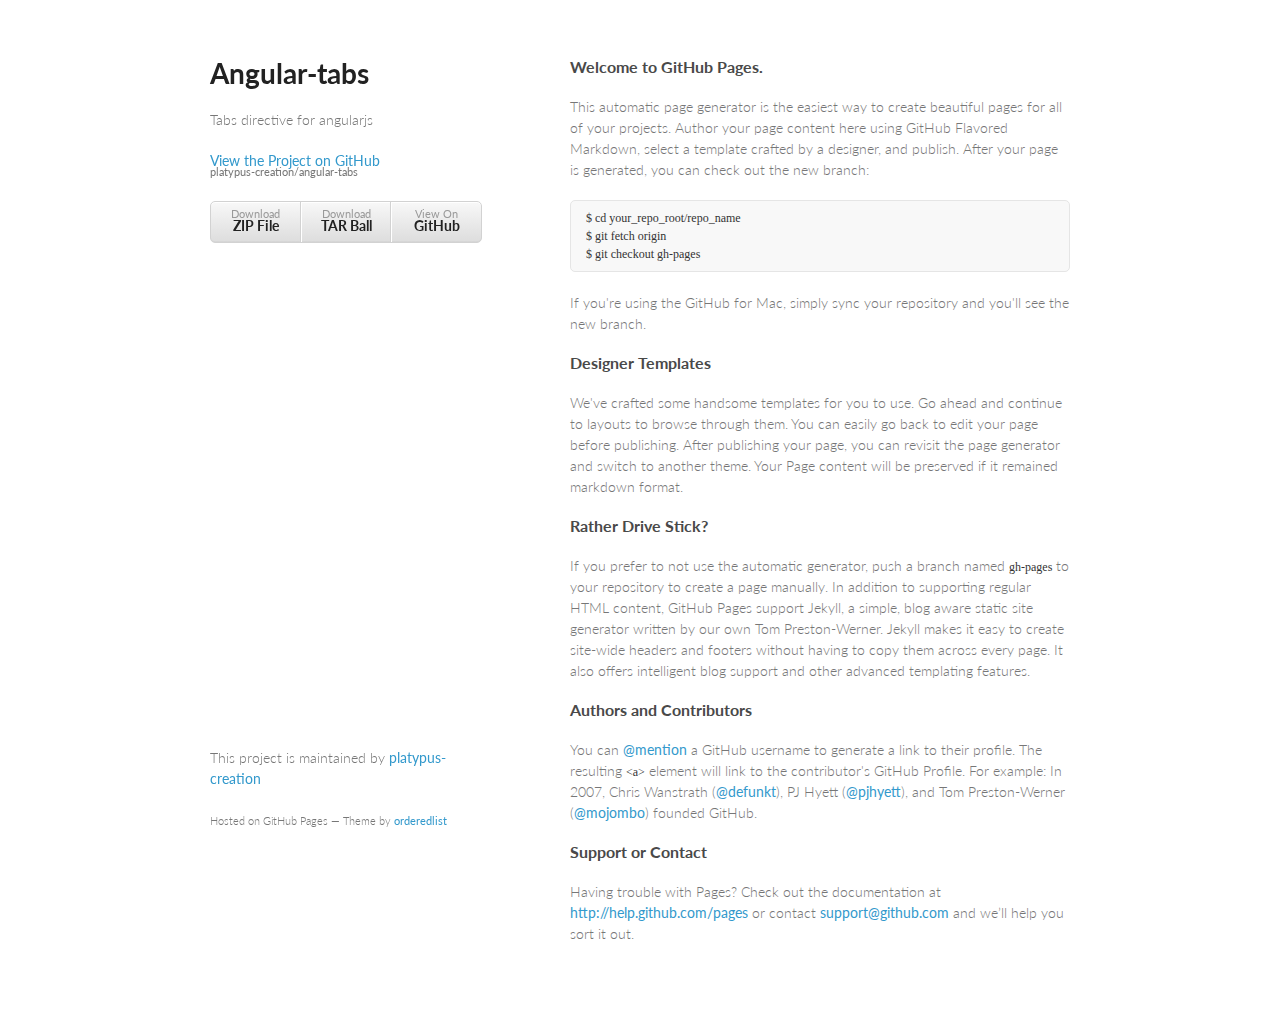
<file: index.html>
<!doctype html>
<html>
  <head>
    <meta charset="utf-8">
    <meta http-equiv="X-UA-Compatible" content="chrome=1">
    <title>Angular-tabs by platypus-creation</title>

    <link rel="stylesheet" href="stylesheets/styles.css">
    <link rel="stylesheet" href="stylesheets/pygment_trac.css">
    <meta name="viewport" content="width=device-width, initial-scale=1, user-scalable=no">
    <!--[if lt IE 9]>
    <script src="//html5shiv.googlecode.com/svn/trunk/html5.js"></script>
    <![endif]-->
  </head>
  <body>
    <div class="wrapper">
      <header>
        <h1>Angular-tabs</h1>
        <p>Tabs directive for angularjs</p>

        <p class="view"><a href="https://github.com/platypus-creation/angular-tabs">View the Project on GitHub <small>platypus-creation/angular-tabs</small></a></p>


        <ul>
          <li><a href="https://github.com/platypus-creation/angular-tabs/zipball/master">Download <strong>ZIP File</strong></a></li>
          <li><a href="https://github.com/platypus-creation/angular-tabs/tarball/master">Download <strong>TAR Ball</strong></a></li>
          <li><a href="https://github.com/platypus-creation/angular-tabs">View On <strong>GitHub</strong></a></li>
        </ul>
      </header>
      <section>
        <h3>
<a name="welcome-to-github-pages" class="anchor" href="#welcome-to-github-pages"><span class="octicon octicon-link"></span></a>Welcome to GitHub Pages.</h3>

<p>This automatic page generator is the easiest way to create beautiful pages for all of your projects. Author your page content here using GitHub Flavored Markdown, select a template crafted by a designer, and publish. After your page is generated, you can check out the new branch:</p>

<pre><code>$ cd your_repo_root/repo_name
$ git fetch origin
$ git checkout gh-pages
</code></pre>

<p>If you're using the GitHub for Mac, simply sync your repository and you'll see the new branch.</p>

<h3>
<a name="designer-templates" class="anchor" href="#designer-templates"><span class="octicon octicon-link"></span></a>Designer Templates</h3>

<p>We've crafted some handsome templates for you to use. Go ahead and continue to layouts to browse through them. You can easily go back to edit your page before publishing. After publishing your page, you can revisit the page generator and switch to another theme. Your Page content will be preserved if it remained markdown format.</p>

<h3>
<a name="rather-drive-stick" class="anchor" href="#rather-drive-stick"><span class="octicon octicon-link"></span></a>Rather Drive Stick?</h3>

<p>If you prefer to not use the automatic generator, push a branch named <code>gh-pages</code> to your repository to create a page manually. In addition to supporting regular HTML content, GitHub Pages support Jekyll, a simple, blog aware static site generator written by our own Tom Preston-Werner. Jekyll makes it easy to create site-wide headers and footers without having to copy them across every page. It also offers intelligent blog support and other advanced templating features.</p>

<h3>
<a name="authors-and-contributors" class="anchor" href="#authors-and-contributors"><span class="octicon octicon-link"></span></a>Authors and Contributors</h3>

<p>You can <a href="https://github.com/blog/821" class="user-mention">@mention</a> a GitHub username to generate a link to their profile. The resulting <code>&lt;a&gt;</code> element will link to the contributor's GitHub Profile. For example: In 2007, Chris Wanstrath (<a href="https://github.com/defunkt" class="user-mention">@defunkt</a>), PJ Hyett (<a href="https://github.com/pjhyett" class="user-mention">@pjhyett</a>), and Tom Preston-Werner (<a href="https://github.com/mojombo" class="user-mention">@mojombo</a>) founded GitHub.</p>

<h3>
<a name="support-or-contact" class="anchor" href="#support-or-contact"><span class="octicon octicon-link"></span></a>Support or Contact</h3>

<p>Having trouble with Pages? Check out the documentation at <a href="http://help.github.com/pages">http://help.github.com/pages</a> or contact <a href="mailto:support@github.com">support@github.com</a> and we’ll help you sort it out.</p>
      </section>
      <footer>
        <p>This project is maintained by <a href="https://github.com/platypus-creation">platypus-creation</a></p>
        <p><small>Hosted on GitHub Pages &mdash; Theme by <a href="https://github.com/orderedlist">orderedlist</a></small></p>
      </footer>
    </div>
    <script src="javascripts/scale.fix.js"></script>
              <script type="text/javascript">
            var gaJsHost = (("https:" == document.location.protocol) ? "https://ssl." : "http://www.");
            document.write(unescape("%3Cscript src='" + gaJsHost + "google-analytics.com/ga.js' type='text/javascript'%3E%3C/script%3E"));
          </script>
          <script type="text/javascript">
            try {
              var pageTracker = _gat._getTracker("UA-70852-4");
            pageTracker._trackPageview();
            } catch(err) {}
          </script>

  </body>
</html>
</file>
<file: stylesheets/styles.css>
@import url(https://fonts.googleapis.com/css?family=Lato:300italic,700italic,300,700);

body {
  padding:50px;
  font:14px/1.5 Lato, "Helvetica Neue", Helvetica, Arial, sans-serif;
  color:#777;
  font-weight:300;
}

h1, h2, h3, h4, h5, h6 {
  color:#222;
  margin:0 0 20px;
}

p, ul, ol, table, pre, dl {
  margin:0 0 20px;
}

h1, h2, h3 {
  line-height:1.1;
}

h1 {
  font-size:28px;
}

h2 {
  color:#393939;
}

h3, h4, h5, h6 {
  color:#494949;
}

a {
  color:#39c;
  font-weight:400;
  text-decoration:none;
}

a small {
  font-size:11px;
  color:#777;
  margin-top:-0.6em;
  display:block;
}

.wrapper {
  width:860px;
  margin:0 auto;
}

blockquote {
  border-left:1px solid #e5e5e5;
  margin:0;
  padding:0 0 0 20px;
  font-style:italic;
}

code, pre {
  font-family:Monaco, Bitstream Vera Sans Mono, Lucida Console, Terminal;
  color:#333;
  font-size:12px;
}

pre {
  padding:8px 15px;
  background: #f8f8f8;  
  border-radius:5px;
  border:1px solid #e5e5e5;
  overflow-x: auto;
}

table {
  width:100%;
  border-collapse:collapse;
}

th, td {
  text-align:left;
  padding:5px 10px;
  border-bottom:1px solid #e5e5e5;
}

dt {
  color:#444;
  font-weight:700;
}

th {
  color:#444;
}

img {
  max-width:100%;
}

header {
  width:270px;
  float:left;
  position:fixed;
}

header ul {
  list-style:none;
  height:40px;
  
  padding:0;
  
  background: #eee;
  background: -moz-linear-gradient(top, #f8f8f8 0%, #dddddd 100%);
  background: -webkit-gradient(linear, left top, left bottom, color-stop(0%,#f8f8f8), color-stop(100%,#dddddd));
  background: -webkit-linear-gradient(top, #f8f8f8 0%,#dddddd 100%);
  background: -o-linear-gradient(top, #f8f8f8 0%,#dddddd 100%);
  background: -ms-linear-gradient(top, #f8f8f8 0%,#dddddd 100%);
  background: linear-gradient(top, #f8f8f8 0%,#dddddd 100%);
  
  border-radius:5px;
  border:1px solid #d2d2d2;
  box-shadow:inset #fff 0 1px 0, inset rgba(0,0,0,0.03) 0 -1px 0;
  width:270px;
}

header li {
  width:89px;
  float:left;
  border-right:1px solid #d2d2d2;
  height:40px;
}

header ul a {
  line-height:1;
  font-size:11px;
  color:#999;
  display:block;
  text-align:center;
  padding-top:6px;
  height:40px;
}

strong {
  color:#222;
  font-weight:700;
}

header ul li + li {
  width:88px;
  border-left:1px solid #fff;
}

header ul li + li + li {
  border-right:none;
  width:89px;
}

header ul a strong {
  font-size:14px;
  display:block;
  color:#222;
}

section {
  width:500px;
  float:right;
  padding-bottom:50px;
}

small {
  font-size:11px;
}

hr {
  border:0;
  background:#e5e5e5;
  height:1px;
  margin:0 0 20px;
}

footer {
  width:270px;
  float:left;
  position:fixed;
  bottom:50px;
}

@media print, screen and (max-width: 960px) {
  
  div.wrapper {
    width:auto;
    margin:0;
  }
  
  header, section, footer {
    float:none;
    position:static;
    width:auto;
  }
  
  header {
    padding-right:320px;
  }
  
  section {
    border:1px solid #e5e5e5;
    border-width:1px 0;
    padding:20px 0;
    margin:0 0 20px;
  }
  
  header a small {
    display:inline;
  }
  
  header ul {
    position:absolute;
    right:50px;
    top:52px;
  }
}

@media print, screen and (max-width: 720px) {
  body {
    word-wrap:break-word;
  }
  
  header {
    padding:0;
  }
  
  header ul, header p.view {
    position:static;
  }
  
  pre, code {
    word-wrap:normal;
  }
}

@media print, screen and (max-width: 480px) {
  body {
    padding:15px;
  }
  
  header ul {
    display:none;
  }
}

@media print {
  body {
    padding:0.4in;
    font-size:12pt;
    color:#444;
  }
}
</file>
<file: stylesheets/pygment_trac.css>
.highlight  { background: #ffffff; }
.highlight .c { color: #999988; font-style: italic } /* Comment */
.highlight .err { color: #a61717; background-color: #e3d2d2 } /* Error */
.highlight .k { font-weight: bold } /* Keyword */
.highlight .o { font-weight: bold } /* Operator */
.highlight .cm { color: #999988; font-style: italic } /* Comment.Multiline */
.highlight .cp { color: #999999; font-weight: bold } /* Comment.Preproc */
.highlight .c1 { color: #999988; font-style: italic } /* Comment.Single */
.highlight .cs { color: #999999; font-weight: bold; font-style: italic } /* Comment.Special */
.highlight .gd { color: #000000; background-color: #ffdddd } /* Generic.Deleted */
.highlight .gd .x { color: #000000; background-color: #ffaaaa } /* Generic.Deleted.Specific */
.highlight .ge { font-style: italic } /* Generic.Emph */
.highlight .gr { color: #aa0000 } /* Generic.Error */
.highlight .gh { color: #999999 } /* Generic.Heading */
.highlight .gi { color: #000000; background-color: #ddffdd } /* Generic.Inserted */
.highlight .gi .x { color: #000000; background-color: #aaffaa } /* Generic.Inserted.Specific */
.highlight .go { color: #888888 } /* Generic.Output */
.highlight .gp { color: #555555 } /* Generic.Prompt */
.highlight .gs { font-weight: bold } /* Generic.Strong */
.highlight .gu { color: #800080; font-weight: bold; } /* Generic.Subheading */
.highlight .gt { color: #aa0000 } /* Generic.Traceback */
.highlight .kc { font-weight: bold } /* Keyword.Constant */
.highlight .kd { font-weight: bold } /* Keyword.Declaration */
.highlight .kn { font-weight: bold } /* Keyword.Namespace */
.highlight .kp { font-weight: bold } /* Keyword.Pseudo */
.highlight .kr { font-weight: bold } /* Keyword.Reserved */
.highlight .kt { color: #445588; font-weight: bold } /* Keyword.Type */
.highlight .m { color: #009999 } /* Literal.Number */
.highlight .s { color: #d14 } /* Literal.String */
.highlight .na { color: #008080 } /* Name.Attribute */
.highlight .nb { color: #0086B3 } /* Name.Builtin */
.highlight .nc { color: #445588; font-weight: bold } /* Name.Class */
.highlight .no { color: #008080 } /* Name.Constant */
.highlight .ni { color: #800080 } /* Name.Entity */
.highlight .ne { color: #990000; font-weight: bold } /* Name.Exception */
.highlight .nf { color: #990000; font-weight: bold } /* Name.Function */
.highlight .nn { color: #555555 } /* Name.Namespace */
.highlight .nt { color: #000080 } /* Name.Tag */
.highlight .nv { color: #008080 } /* Name.Variable */
.highlight .ow { font-weight: bold } /* Operator.Word */
.highlight .w { color: #bbbbbb } /* Text.Whitespace */
.highlight .mf { color: #009999 } /* Literal.Number.Float */
.highlight .mh { color: #009999 } /* Literal.Number.Hex */
.highlight .mi { color: #009999 } /* Literal.Number.Integer */
.highlight .mo { color: #009999 } /* Literal.Number.Oct */
.highlight .sb { color: #d14 } /* Literal.String.Backtick */
.highlight .sc { color: #d14 } /* Literal.String.Char */
.highlight .sd { color: #d14 } /* Literal.String.Doc */
.highlight .s2 { color: #d14 } /* Literal.String.Double */
.highlight .se { color: #d14 } /* Literal.String.Escape */
.highlight .sh { color: #d14 } /* Literal.String.Heredoc */
.highlight .si { color: #d14 } /* Literal.String.Interpol */
.highlight .sx { color: #d14 } /* Literal.String.Other */
.highlight .sr { color: #009926 } /* Literal.String.Regex */
.highlight .s1 { color: #d14 } /* Literal.String.Single */
.highlight .ss { color: #990073 } /* Literal.String.Symbol */
.highlight .bp { color: #999999 } /* Name.Builtin.Pseudo */
.highlight .vc { color: #008080 } /* Name.Variable.Class */
.highlight .vg { color: #008080 } /* Name.Variable.Global */
.highlight .vi { color: #008080 } /* Name.Variable.Instance */
.highlight .il { color: #009999 } /* Literal.Number.Integer.Long */

.type-csharp .highlight .k { color: #0000FF }
.type-csharp .highlight .kt { color: #0000FF }
.type-csharp .highlight .nf { color: #000000; font-weight: normal }
.type-csharp .highlight .nc { color: #2B91AF }
.type-csharp .highlight .nn { color: #000000 }
.type-csharp .highlight .s { color: #A31515 }
.type-csharp .highlight .sc { color: #A31515 }
</file>
